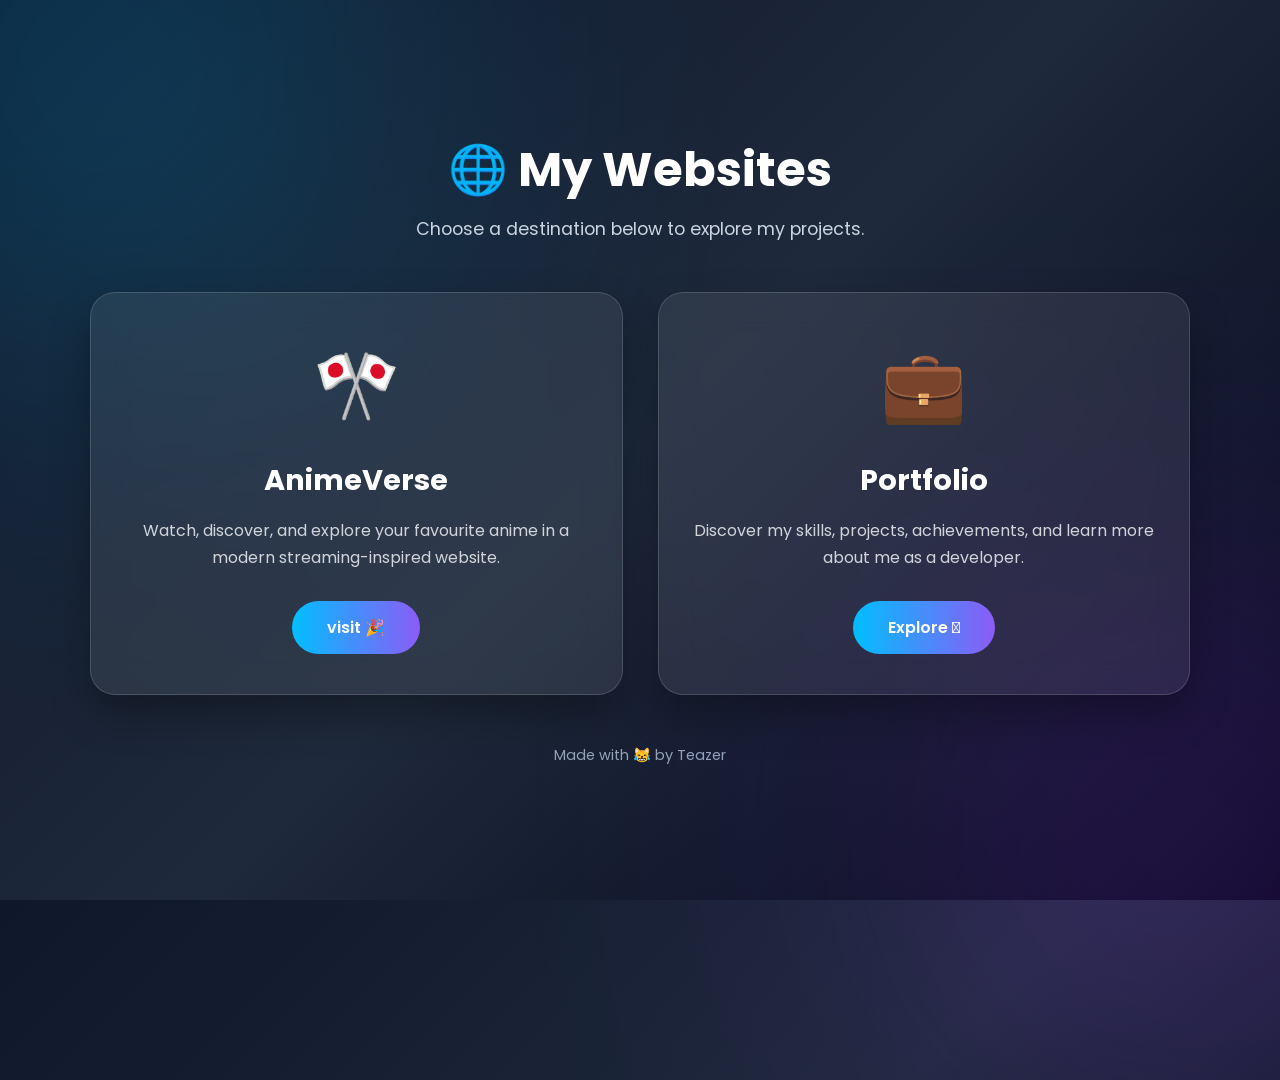
<file: index.html>
<!DOCTYPE html>
<html lang="en">
<head>
<meta charset="UTF-8">
<meta name="viewport" content="width=device-width, initial-scale=1.0">

<title>My Websites</title>

<link rel="preconnect" href="https://fonts.googleapis.com">
<link rel="preconnect" href="https://fonts.gstatic.com" crossorigin>
<link href="https://fonts.googleapis.com/css2?family=Poppins:wght@300;400;600;700&display=swap" rel="stylesheet">

<style>

*{
    margin:0;
    padding:0;
    box-sizing:border-box;
    font-family:'Poppins',sans-serif;
}

body{
    min-height:100vh;
    display:flex;
    justify-content:center;
    align-items:center;
    background:linear-gradient(135deg,#0f172a,#1e293b,#020617);
    overflow:hidden;
}

body::before{
    content:"";
    position:absolute;
    width:450px;
    height:450px;
    background:#00bfff;
    border-radius:50%;
    filter:blur(180px);
    top:-150px;
    left:-120px;
    opacity:.4;
}

body::after{
    content:"";
    position:absolute;
    width:500px;
    height:500px;
    background:#9333ea;
    border-radius:50%;
    filter:blur(180px);
    bottom:-180px;
    right:-150px;
    opacity:.35;
}

.container{
    position:relative;
    z-index:10;
    width:90%;
    max-width:1100px;
    text-align:center;
}

h1{
    color:white;
    font-size:3rem;
    margin-bottom:10px;
}

.subtitle{
    color:#cbd5e1;
    margin-bottom:50px;
    font-size:1.1rem;
}

.cards{
    display:grid;
    grid-template-columns:repeat(auto-fit,minmax(280px,1fr));
    gap:35px;
}

.card{
    text-decoration:none;
    color:white;
    background:rgba(255,255,255,.08);
    border:1px solid rgba(255,255,255,.15);
    backdrop-filter:blur(18px);
    border-radius:25px;
    padding:40px 30px;
    transition:.4s;
    box-shadow:0 20px 40px rgba(0,0,0,.3);
}

.card:hover{
    transform:translateY(-15px) scale(1.03);
    border-color:#38bdf8;
    box-shadow:0 25px 50px rgba(56,189,248,.35);
}

.icon{
    font-size:70px;
    margin-bottom:20px;
}

.card h2{
    font-size:1.8rem;
    margin-bottom:15px;
}

.card p{
    color:#d1d5db;
    line-height:1.7;
    margin-bottom:30px;
}

.button{
    display:inline-block;
    background:linear-gradient(90deg,#00bfff,#8b5cf6);
    color:white;
    padding:14px 35px;
    border-radius:50px;
    font-weight:600;
    transition:.3s;
}

.card:hover .button{
    letter-spacing:1px;
}

footer{
    margin-top:50px;
    color:#94a3b8;
    font-size:.9rem;
}

@media(max-width:600px){

h1{
    font-size:2.2rem;
}

.card{
    padding:30px;
}

}

</style>

</head>
<body>

<div class="container">

<h1>🌐 My Websites</h1>

<p class="subtitle">
Choose a destination below to explore my projects.
</p>

<div class="cards">

<a href="Animeverse/" class="card">

<div class="icon">🎌</div>

<h2>AnimeVerse</h2>

<p>
Watch, discover, and explore your favourite anime in a modern streaming-inspired website.
</p>

<div class="button">
visit 🎉
</div>

</a>

<a href="portfolio/" class="card">

<div class="icon">💼</div>

<h2>Portfolio</h2>

<p>
Discover my skills, projects, achievements, and learn more about me as a developer.
</p>

<div class="button">
Explore 🫩
</div>

</a>

</div>

<footer>
Made with 😹 by Teazer
</footer>

</div>

</body>
</html>
</file>
